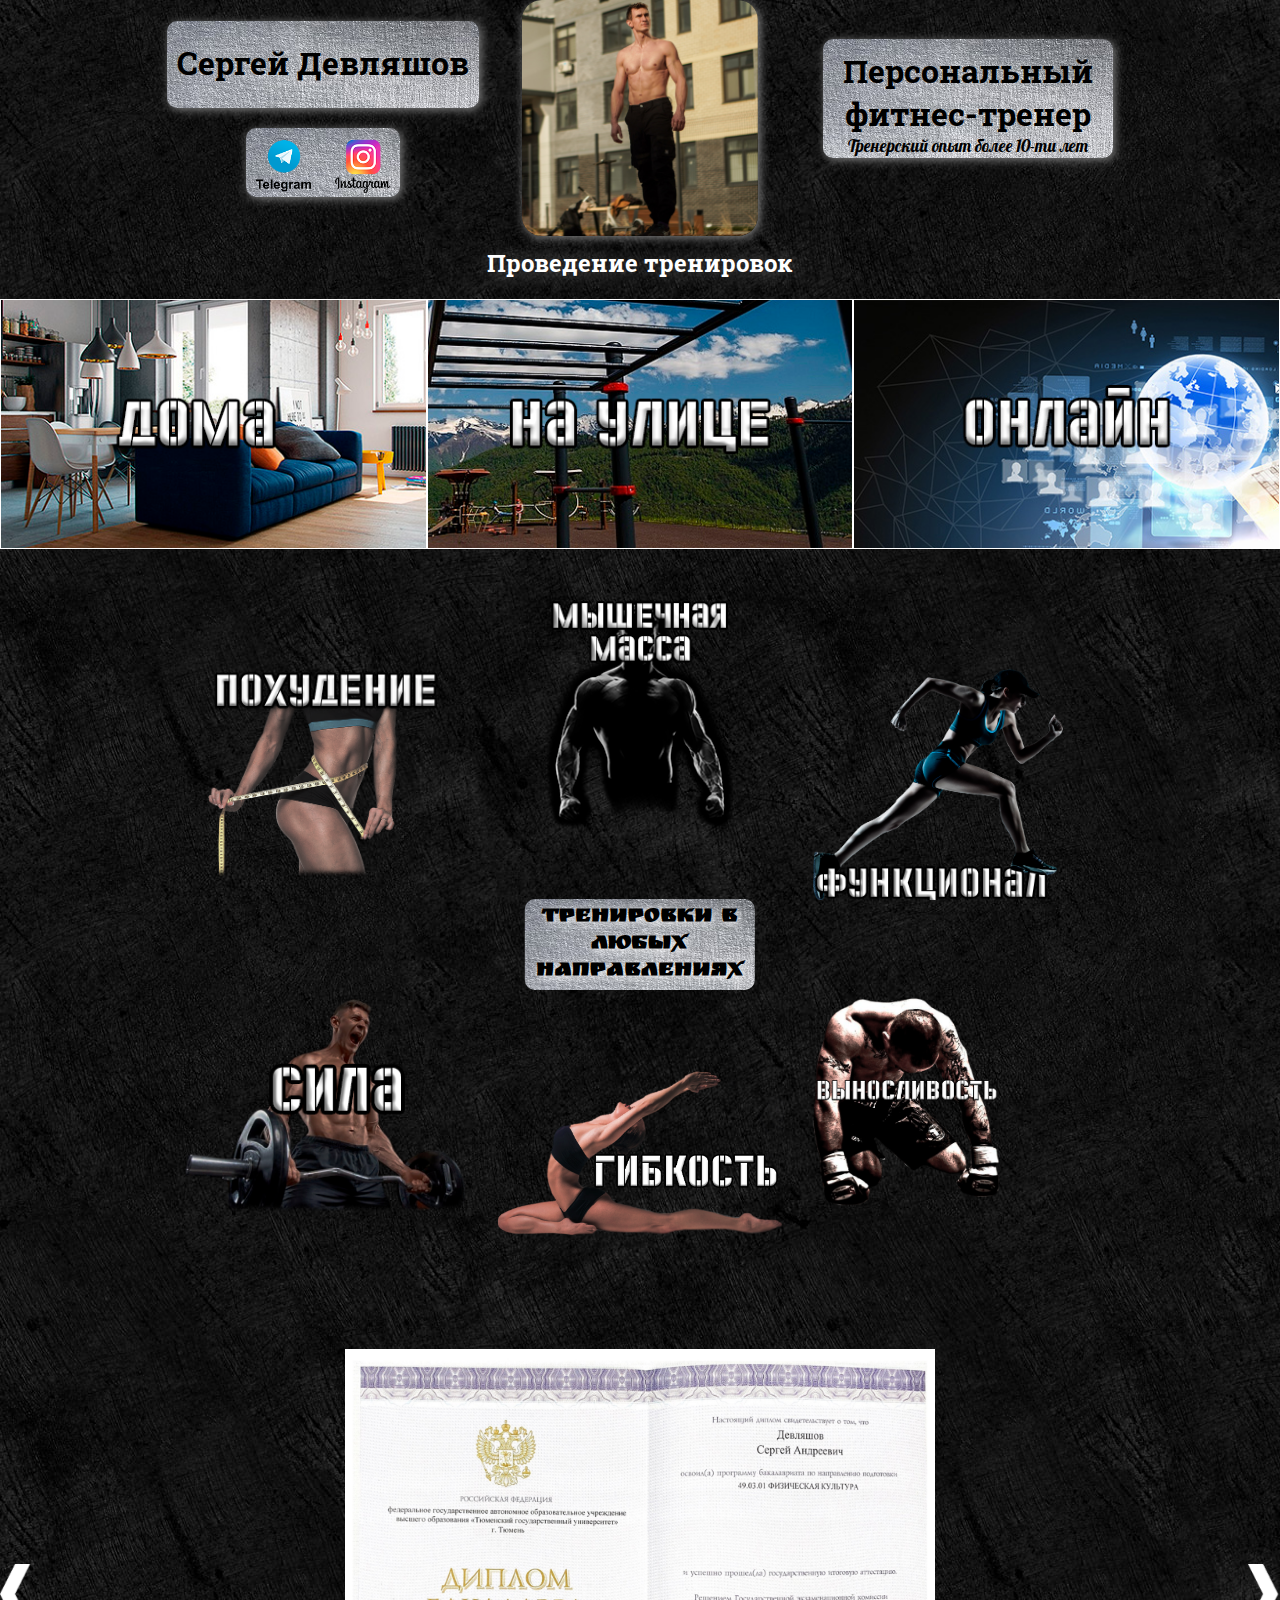
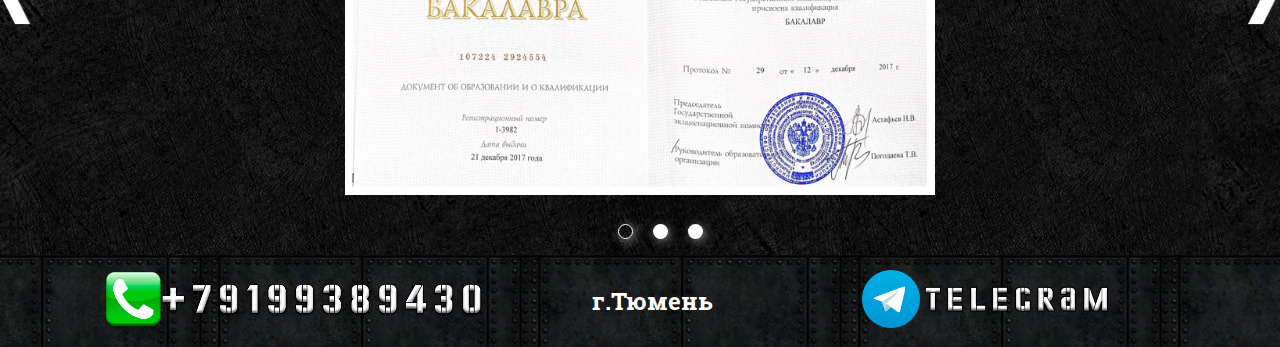
<file: index.html>
<!DOCTYPE html>
<html lang="ru">

<head>
    <meta charset="UTF-8">
    <meta http-equiv="X-UA-Compatible" content="IE=edge">
    <meta name="viewport" content="width=device-width, initial-scale=1.0">
    <meta name="description" content="Ищешь персонального фитнес-тренера в Тбилиси? Тогда давай знакомиться">
    <meta name="keywords" content="персональный, фитнес-тренер, фитнес, тренер, Тюмень, Россия">
    <title>Тренер</title>
    <link rel="stylesheet" href="Front/My first project/css/style.css">
</head>

<body>
    <div class="content">
        <div class="shapka">
            <div class="box">
                <div class="proba">
                    <div class="card">
                        <h1 class="left">Сергей Девляшов</h1>
                    </div>
                    <div class="social">
                        <a class="telegram" href="https://t.me/+4EKM1nOwtaliOGE6" target="_blank"><img class="tgimg"
                                src="Front/My first project/img/telegr.png" width="55px" alt="Telegram"></a>
                        <a class="instagram" href="https://www.instagram.com/wow_spider" target="_blank"><img
                                class="instimg" src="Front/My first project/img/instag.png" width="55px"
                                alt="Instagram"></a>
                    </div>
                </div>
                <div class="row">
                    <img class="ava" src="Front/My first project/img/ava.jpeg" alt="Аватарка сломалась :(">

                    <div class="card2">
                        <h1 class="right">Персональный фитнес-тренер</h1>
                        <div class="opit">Тренерский опыт более 10-ти лет</div>
                    </div>
                </div>
            </div>
        </div>

    </div>
    <div class="osnova">
        <h2 class="intro">Проведение тренировок</h2>
        <div class="varianti">

            <div class="varik">
                <img class="variant1" src="Front/My first project/img/home2.png">
                <img class="variant1-click zamena" src="Front/My first project/img/home копия.jpg">
            </div>
            <div class="varik">
                <img class="variant2" src="Front/My first project/img/street2.png">
                <img class="variant2-click zamena2" src="Front/My first project/img/street2-click.jpg" width="50%">
            </div>
            <div class="varik "><img class="variant3" src="Front/My first project/img/online2.jpg">
                <img class="variant3-click zamena3" src="Front/My first project/img/online2-click.png">
            </div>
        </div>
        <div class="container">
            <div class="intro2_up">
                <h2 class="intro2">Тренировки в любых направлениях</h2>
            </div>
            <div class="info info1"><img class="hudei mix" src="Front/My first project/img/похудениеа.png"></div>
            <div class="info info2"><img class="sila mix" src='Front/My first project/img/сила.png'></div>
            <div class="info info5"><img class="gibkost mix" src='Front/My first project/img/растяжка2.png'></div>
            <div class="info info4"><img class="functional mix" src='Front/My first project/img/функционал.png'></div>
            <div class="info info3"><img class="vinoslivost mix" src='Front/My first project/img/выносливость.png'>
            </div>
            <div class="info info6"><img class="kachek mix" src='Front/My first project/img/качек.png'></div>
        </div>

        <div class="slider">
            <div class="slider__item">
                <img class="slider__item_img" src="Front/My first project/img/Вышка.jpg">
            </div>
            <div class="slider__item">
                <img class="slider__item_img" src="Front/My first project/img/FPA.jpg">
            </div>
            <div class="slider__item">
                <img class="slider__item_img" src="Front/My first project/img/CXWORX.jpg">
            </div>
        </div>
    </div>
    <footer>
        <div class="footer__contact">

            <div class="footer__div footer__div_tel">
                <a class="footer__tel_link" href="tel:+79199389430">
                    <img class='footer__tel' src="Front/My first project/img/telt.png" alt="Телефон"></a>
            </div>

            <div class="footer__div_item">
                <h2 class="footer__item">г.Тюмень</h2>
            </div>

            <div class="footer__div footer__div_tg ara">
                <a class="footer__telegram_link" href="https://t.me/Devlyashov" target="_blank">
                    <img class="footer__telegram" src="Front/My first project/img/footer-telega.png" alt="Телега">
                </a>
            </div>

        </div>
    </footer>
    <script src='https://code.jquery.com/jquery-3.6.1.min.js'></script>
    <script src="Front/My first project/js/slick.min.js"></script>
    <script src='Front/My first project/js/first_project.js'></script>
    </div>
</body>



</html>
</file>
<file: Front/My first project/css/style.css>
@import url('https://fonts.googleapis.com/css2?family=Kurale&family=Lobster&family=Roboto&family=Roboto+Slab&family=Ruslan+Display&display=swap');
@import url('http://fonts.cdnfonts.com/css/billabong');



body {
    background: url(../img/meta.jpeg);
    /* background: rgb(8, 0, 33); */
    color: white;
    font-family: 'Roboto Slab', serif;
    margin: 0%;

}

*,
*::before,
*::after {
    box-sizing: border-box;
}


.shapka {
    max-width: 1900px;
    margin: auto;
}

.box {
    display: flex;
    margin-top: 20px;
    margin: auto;
    align-items: center;
    justify-content: space-around;
    position: relative;

}

.opit {
    font-family: 'Lobster', sans-serif;
    font-size: 17px;
    margin: 0%;
}

.social {
    margin-top: 20px;
    border-radius: 10px;
    background: url(../img/pod\ tekst.jpeg);
    /* background: rgba(245, 245, 245, 0.46); */
    padding: 10px;
    padding-bottom: 0;
    display: inline-block;
    box-shadow: 2px 2px 10px grey;

}

.card {
    background: url(../img/pod\ tekst.jpeg);
    color: black;
    width: min-content;
    text-align: center;
    padding: 10px;
    padding-top: 0px;
    padding-bottom: 2px;
    border-radius: 10px;
    box-shadow: 2px 2px 10px grey;
}

.card2 {
    background: url(../img/pod\ tekst.jpeg);
    color: black;
    width: min-content;
    text-align: center;

    padding: 20px;
    padding-top: 0px;
    padding-bottom: 2px;
    border-radius: 10px;
    box-shadow: 2px 2px 10px grey;
}

.left {
    width: max-content;
    padding-top: 20px;
    padding-bottom: 0px;
}

.right {
    text-align: center;
    margin: 0;
    padding-top: 10px;
}

.ava_up {
    /* width: 30%;
    height: 30%; */
    width: 0;
    height: 0;
}

.ava {
    top: 0;
    border-radius: 20px;
    position: absolute;
    width: auto;
    height: 120%;
    left: 50%;
    transform: translate(-50%);
    box-shadow: 2px 2px 10px grey;
}



.proba {
    text-align: center;
    margin-right: 10px;
}



a.instagram {
    margin-top: 5px;
    margin-left: 10px;
    padding-bottom: 0;
}

a.telegram {
    text-align: center;
    margin: auto;
    margin-right: 10px;
}



.intro {
    margin-top: 50px;
    text-align: center;
    text-shadow: 2px 2px 20px rgb(99, 99, 99);
}

.varianti {
    display: flex;
    margin: auto;
    font-family: 'Kurale', serif;
    font-size: 25px;
    /* max-width: 1800px; */
    justify-content: space-around;

}

.varik {
    border: 1px solid white;
    height: 250px;
    max-width: 500px;
    flex: auto;
    position: relative;

}

.variant1 {
    width: 100%;
    height: 100%;
    object-fit: cover;
}

.variant1-click {
    width: 100%;
    height: 100%;
    object-fit: cover;
}

.zamena {
    display: none;
}

.zamena2 {
    display: none;
}

.zamena3 {
    display: none;
}

.varik:hover {
    cursor: pointer;
    box-shadow: 2px 2px 10px grey;
    opacity: 80%;
    transition: box-shadow .2s, opacity .2s;
}

/* .variant1-click:hover {
    cursor: pointer;
    box-shadow: 2px 2px 10px grey;
    opacity: 80%;
    transition: box-shadow .2s, opacity .2s;
} */

.variant2 {
    width: 100%;
    height: 100%;
    object-fit: cover;


}

.variant2-click {
    width: 100%;
    height: 100%;
    object-fit: cover;
}

.variant3 {
    width: 100%;
    height: 100%;
    object-fit: cover;
}

.variant3-click {
    width: 100%;
    height: 100%;
    object-fit: cover;
}

.container {
    display: flex;
    height: 700px;
    /* border: 1px solid greenyellow; */
    width: 90%;
    margin: 50px auto;
    margin-bottom: 50px;
    position: relative;
    justify-content: space-between;
}

.intro2_up {
    position: absolute;
    top: 50%;
    left: 50%;
    transform: translate(-50%, -50%);
    width: 20%;
    height: 20%;
    text-shadow: 2px 2px 20px rgb(99, 99, 99);
    /* border: 1px solid white; */
}


.intro2 {
    color: rgb(0, 0, 0);
    background: url(../img/pod\ tekst.jpeg);
    border-radius: 10px;
    padding: 5px;
    text-align: center;
    font-family: 'Ruslan Display', cursive;
    text-shadow: 2px 2px 10px white;
    /* width: fit-content; */
}


.info {
    width: 25%;
    height: 33%;
    /* border: 1px solid white; */
    position: absolute;
    font-family: 'Ruslan Display', cursive;
}

.info1 {
    top: 10%;
    left: 10%;
}

.hudei {
    object-position: right bottom;
    object-fit: contain;
    width: 90%;
    height: 90%;
}


.info2 {
    margin: auto;
    bottom: 10%;
    left: 10%;

}

.sila {
    object-position: right top;
    object-fit: contain;
    width: 100%;
    height: 100%;

}

.info3 {
    right: 0;
    bottom: 10%;
    right: 10%;
}

.vinoslivost {
    object-position: left top;
    object-fit: contain;
    width: 90%;
    height: 90%;
}

.info4 {
    top: 10%;
    right: 10%;
}

.functional {
    object-position: left bottom;
    object-fit: contain;
    width: 100%;
    height: 100%;
}

.info5 {
    top: 67%;
    left: 50%;
    transform: translate(-50%);
}

.gibkost {
    object-position: top;
    object-fit: contain;
    width: 100%;
    height: 100%;
}

.info6 {
    left: 50%;
    transform: translate(-50%);
}

.kachek {
    object-position: bottom;
    object-fit: contain;
    width: 100%;
    height: 100%;
}

a:hover {
    mix-blend-mode: multiply;
}

/* .slider__item_img {
    width: 33%;
    min-width: 700px;
} */

/* Слайдер */
.slick-slider {}

/* Слайдер запущен */
.slick-slider.slick-initialized {}

/* Слайдер с точками */
.slick-slider.slick-dotted {}

/* Ограничивающая оболочка */
.slick-list {
    overflow: hidden
}

/* Лента слайдов */
.slick-track {
    display: flex;
    align-items: flex-start;
    width: 100%;

}

/* Слайд */
.slick-slide {}

/* Слайд активный (показывается) */
.slick-slide.slick-active {}

/* Слайд основной */
.slick-slide.slick-current {}

/* Слайд по центру */
.slick-slide.slick-center {}

/* Клонированный слайд */
.slick-slide.slick-cloned {}

/* Стрелка */
.slick-arrow {}

/* Стрелка влево */
.slick-arrow.slick-prev {}

/* Стрелка вправо */
.slick-arrow.slick-next {}

/* Стрелка не активная */
.slick-arrow.slick-disabled {}

/* Точки (булиты) */
.slick-dots {}

.slick-dots li {}

/* Активная точка */
.slick-dots li.slick-active {}

/* Элемент точки */
.slick-dots li button {}

/* Стилизация стрелочек */
.slider {
    position: relative;
    margin-top: 50px;
}

.slider .slider__item {
    text-align: center;
}

.slider .slick-track {}

.slider .slick-arrow {
    position: absolute;
    top: 50%;
    font-size: 0;
    z-index: 10;
    width: 32px;
    height: 60px;
    /* Чтоб по центру поставить, надо половину высоты (30 от 60-ти) - прописать в margin */
    margin: -30px 0 0 0;
}


.slider__item_img {
    width: 50%;
    /* min-width: 600px; */
    max-height: min-content;
}

.slider .slick-arrow.slick-prev {
    left: 0%;
    background: url('../img/Strelka-levo.png') 0 0 no-repeat;
    background-size: contain;
    border: 0ch;
    z-index: 10;
}

.slider .slick-arrow.slick-next {
    right: 0%;
    background: url('../img/Strelka-pravo.png') 0 0 no-repeat;
    background-size: contain;
    border: 0ch;
    z-index: 1000;
}

.slider .slick-dots {
    display: flex;
    justify-content: center;
    align-items: center;

}

.slider .slick-dots li {
    list-style: none;
}

.slider .slick-dots li.slick-active button {
    background: transparent;
    border: 1px solid white;

}

.slider .slick-dots button {
    font-size: 0;
    width: 15px;
    height: 15px;
    background-color: white;
    border-radius: 50%;
    margin: 0 10px;
    border: 0ch;
    box-shadow: 2px 2px 10px grey;
}

.slider .slider__item .slick-active {}



footer {
    width: 100%;
    height: min-content;
    background: url(../img/footer.jpeg);
    padding: 10px;
}

.footer__contact {
    display: flex;
    justify-content: space-around;
}

.footer__div {
    width: 30%;
    text-align: center;
    justify-content: center;
    align-items: center;
    margin: auto;
}



.footer__tel {
    width: 100%
}

a.footer__tel_link:hover {
    mix-blend-mode: normal;
}

a.footer__telegram_link:hover {
    mix-blend-mode: normal;
    opacity: 0.5;
    transition: 0.2s;
}

.footer__telegram {
    width: 65%;
}

.footer__item {
    margin-left: 10%;
}




@media (max-width:1000px) {
    .container {
        display: flex;
        flex-wrap: wrap-reverse;
        transform: none;
        padding-top: 80px;
        margin: auto;
        height: auto;
        width: auto;
        justify-content: center;
    }

    .info {
        position: static;
        transform: none;
        object-position: center;
        margin: 0%;
        width: 274px;
        height: 229px;

    }

    img.mix {
        object-position: center;
    }

    .intro2_up {
        bottom: 83%;
    }

    .info1 {
        order: 3;
    }
}


@media (max-width:1250px) {


    .slider .slick-arrow {
        width: 16px;
        height: 30px;
    }

    .box {
        display: block;
        text-align: center;
    }

    .card {
        margin: auto;
        text-align: center;
        margin-bottom: 20px;
    }

    .left {
        padding: 0;
        margin: 10px;
    }

    .card2 {
        margin: auto;
        width: max-content;
    }

    .ava {
        position: static;
        width: 300px;
        margin: auto;
        height: auto;
        left: auto;
        transform: none;
        margin-bottom: 20px;

    }

    .social {
        position: absolute;
        left: 50%;
        transform: translate(-50%);
        top: 200px;
        background: none;
        box-shadow: none;
        width: max-content
    }

    .tgimg {
        margin-right: 400px;
        background: url(../img/pod\ tekst.jpeg);
        box-shadow: 2px 2px 10px grey;
        padding: 5px;
        border-radius: 10px;
        width: 80px;
    }

    .instimg {
        background: url(../img/pod\ tekst.jpeg);
        box-shadow: 2px 2px 10px grey;
        padding: 5px;
        border-radius: 10px;
        width: 80px;
    }

    .opit {
        margin-bottom: 10px;
    }


    .varianti {
        display: block;
    }

    .varik {
        margin: auto;
        width: 500px;

    }

    .intro {
        font-size: 2em;
    }

    .intro2 {
        font-size: 1.7em;
        width: max-content;
    }

    .intro2_up {
        top: auto;
        left: auto;
        transform: none;
        right: 50%;
        transform: translate(50%);
        width: max-content;
    }

    .info6 {
        top: 15%
    }

    .info1 {
        top: 15%;
    }

    .info4 {
        top: 15%
    }

    .info5 {
        top: 57%
    }

    .container {
        margin-top: 20px;
        width: 100%
    }

    .footer__item {
        font-size: 20px;
    }


}

@media (max-width:600px) {


    .content {
        width: 600px;
    }

    .osnova {
        width: 600px;
    }

    .footer__contact {
        width: 600px;
    }
    

    .card2 {
        margin-top: 20px;
    }

    .body {
        margin: auto;
        width: 100%;
    }

    .box {
        position: static;
        margin: auto;
        align-items: center;
        justify-content: center;

    }

    .proba {
        display: flex;
        position: relative;
        padding-top: 20px;
        margin: auto;
    }


    .row {
        margin: auto; 
    }

    .social {
        display: flex;
        position: absolute;
        top: 320%;
    }

    .telegram {
        margin: 0;
        position: absolute;
        top: 15px;
        left: -1200%;
    }

    .instagram {
        position: absolute;
        left: 900%;
    }


    .instimg {
        display: inline-block;
        justify-content: end;
        margin-right: 80px;
    }

    .tgimg {
        display: inline-block;
    }



    .footer__div {
        justify-content: space-around;
        display: inline-block;
        margin: 0;

    }

    .footer__div_item {
        width: min-content;
        display: inline-block
    }

    .footer__tel {
        width: 80%;
        margin-right: 0;
    }

    .footer__telegram {
        width: 50%;
    }



    footer {
        padding: 0%;
        padding-top: 5px;
        position: relative;
    }

    .footer__item {
        width: min-content;
        position: absolute;
        top: 10%;
        left: 270px;
        margin: 0%;
    }

    .card2 {
        width: min-content;
    }

    .varik {
        max-width: 420px;
    }

    .variant1-click {}

    .variant2-click {
        width: 100%;
    }


    .footer__div_tel {
        padding: 0%;
        text-align: start;
        margin-top: 1px;
    }


    .footer__div_tg {
        padding: 0%;
        text-align: end;
        margin-left: 50px;
    }

    .intro2 {
        font-size: 22px;
        margin-top: 0;
        width: min-content;
    }

    .container {
        margin-top: 80px;
    }
}


@media (min-width: 1900px) {
    .body {
        padding-top: 20px;
    }

    .shapka {
        max-width: 2500px;
        margin: auto;
        justify-content: space-around;
    }

    .box {
        justify-content: space-between;
        max-width: 2500px;
        margin: 20px auto;
        align-items: center;
        height: 400px;
    }

    .card {
        align-items: center;
        font-size: 30px;
        width: max-content;
        margin-left: 20px;
        justify-content: space-around;
    }

    .card2 {
        background: url(../img/pod\ tekst.jpeg);
        color: black;
        width: max-content;
        margin-right: 2%;
        text-align: center;
        padding: 10px;
        padding-top: 0px;
        padding-bottom: 2px;
        border-radius: 10px;
        box-shadow: 2px 2px 10px grey;
        font-size: 20px;
    }

    .opit {
        font-size: 30px;
    }

    .left {
        padding: 0;
        width: max-contents;
        margin: auto;
        padding: 15px;
        font-size: 40px;
        align-items: center;
    }

    .social {
        display: inline;
        margin-left: 20px;
        margin-top: auto;

    }

    .tgimg {
        width: 80px;
    }

    .instimg {
        width: 80px;
    }


    .proba {
        width: 45%;
        display: flex;
        align-items: center;
    }

    .ava {
        height: 100%;
    }



    .intro {
        font-size: 40px;
        margin-bottom: 40px;
    }

    .varianti {
        margin-top: 50px;
        height: 300px;
        justify-content: space-around;
    }

    .varik {
        height: 100%;
        width: 100%;
    }

    .intro2 {
        font-size: 35px;
    }

    .container {
        height: 1000px;
        margin-top: 100px;
    }

    .vinoslivost {
        width: 100%;
        height: 100%;
    }

    .hudei {
        width: 100%;
        height: 100%;
    }

    .footer__item {
        font-size: 40px;
    }
}

@media (min-width: 2000px) {
    .intro {
        font-size: 60px;
    }

    .varianti {
        margin-top: 50px;
        height: 400px;
        justify-content: space-around;

    }

    .varik {
        height: 100%;
        max-width: 700px;
    }

    .footer__item {
        font-size: 50px;
    }

}

@media (min-width: 2600px) {
    .slider .slick-dots button {
        width: 20px;
        height: 20px;
    }

    .card2 {
        background-size: 200%;
        font-size: 30px;
        padding: 20px;
        padding-bottom: 10px;
        margin: 0%;
    }

    .card {
        background-size: 200%;
    }

    .right {
        margin: 0%;
    }

    .intro2 {
        font-size: 45px;
        background-size: 200%;
    }

    .social {
        margin: auto;
        margin-left: 50px;
        background-size: 100%;
    }

    .tgimg {
        width: 100px;
    }

    .instimg {
        width: 100px;
    }

    .proba {
        align-items: center;
    }

    .left {
        font-size: 70px;
    }

    .intro2 {
        font-size: 40px;
    }

    .container {
        height: 1300px;
    }

    .footer__item {
        font-size: 60px;
    }

}

@media (min-width: 3100px) {
    .intro2 {
        font-size: 50px;
    }

    .container {
        height: 1500px;
    }

    .footer__item {
        font-size: 80px;
    }
}

@media (min-width: 3500px) {
    .intro2 {
        font-size: 50px;
    }

    .container {
        height: 1700px;
    }

    .intro2 {
        font-size: 70px;
    }
}
</file>
